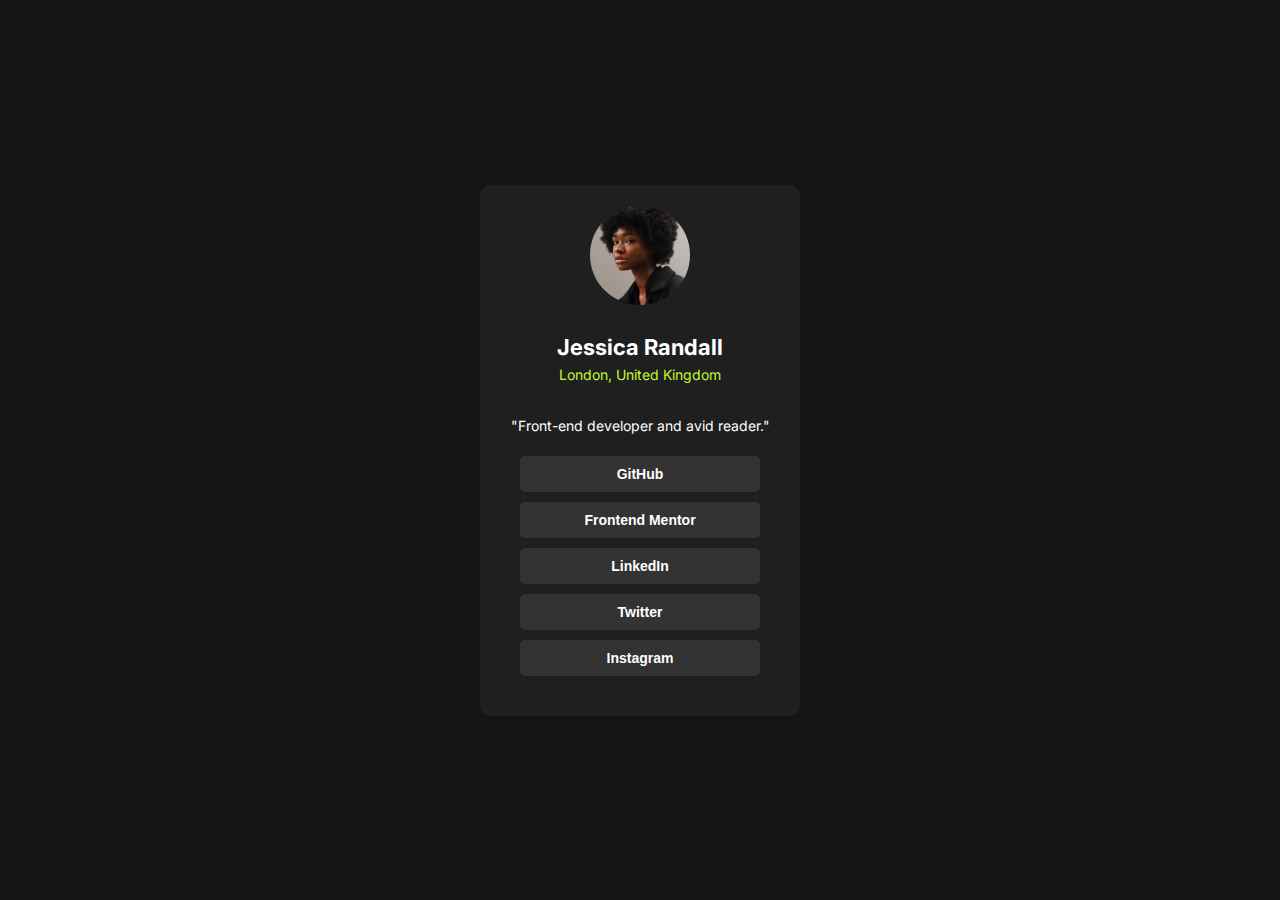
<file: index.html>
<!DOCTYPE html>
<html lang="en">
<head>
  <meta charset="UTF-8">
  <meta name="viewport" content="width=device-width, initial-scale=1.0"> <!-- displays site properly based on user's device -->
  <link href="https://fonts.googleapis.com/css2?family=Inter:wght@400;600;700&display=swap" rel="stylesheet">
  <link rel="stylesheet" href="style.css">
  <link rel="icon" type="image/png" sizes="32x32" href="./assets/images/favicon-32x32.png">
  
  <title>Frontend Mentor | Social links profile</title>

  <!-- Feel free to remove these styles or customise in your own stylesheet 👍 -->
  <style>
    .attribution { font-size: 11px; text-align: center; }
    .attribution a { color: hsl(228, 45%, 44%); }
  </style>
</head>
<body>


  <div class="container">
    <main>
        <img src="assets/images/avatar-jessica.jpeg" alt="Jessica">
      
        <h1>Jessica Randall</h1>
        <p class="location">London, United Kingdom</p>
        <p class="description">"Front-end developer and avid reader."</p>
      
      <div class="cardFooter">
       <button><a href="#">GitHub</a></button>
       <button><a href="#">Frontend Mentor</a></button>
       <button><a href="#">LinkedIn</a></button>
       <button><a href="#">Twitter</a></button>
       <button><a href="#">Instagram</a></button>
      </div>
    </main>
  </div>
  
  
</body>
</html>
</file>
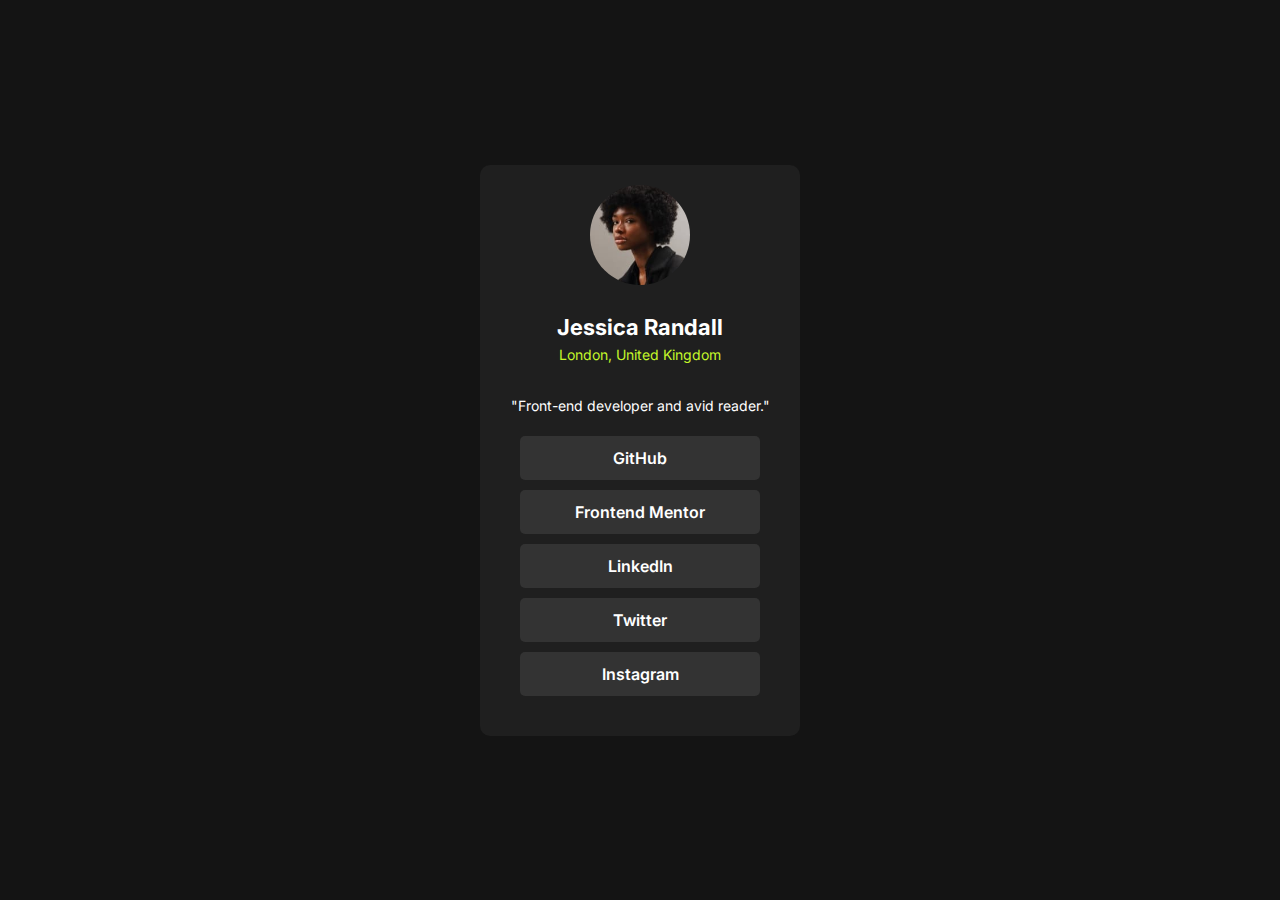
<file: social-links-profile-main/index.html>
<!DOCTYPE html>
<html lang="en">
<head>
  <meta charset="UTF-8">
  <meta name="viewport" content="width=device-width, initial-scale=1.0"> <!-- displays site properly based on user's device -->
  <link href="https://fonts.googleapis.com/css2?family=Inter:wght@400;600;700&display=swap" rel="stylesheet">
  <link rel="stylesheet" href="style.css">
  <link rel="icon" type="image/png" sizes="32x32" href="./assets/images/favicon-32x32.png">
  
  <title>Frontend Mentor | Social links profile</title>

  <!-- Feel free to remove these styles or customise in your own stylesheet 👍 -->
  <style>
    .attribution { font-size: 11px; text-align: center; }
    .attribution a { color: hsl(228, 45%, 44%); }
  </style>
</head>
<body>


  <div class="container">
    <main>
        <img src="assets/images/avatar-jessica.jpeg" alt="Jessica">
      
        <h1>Jessica Randall</h1>
        <p class="location">London, United Kingdom</p>
        <p class="description">"Front-end developer and avid reader."</p>
      
      <div class="cardFooter">
        <a class="btn" href="#">GitHub</a>
        <a class="btn" href="#">Frontend Mentor</a>
        <a class="btn" href="#">LinkedIn</a>
        <a class="btn" href="#">Twitter</a>
        <a class="btn" href="#">Instagram</a>
      </div>
    </main>
  </div>
  
  
</body>
</html>
</file>
<file: style.css>
*{
    margin: 0;
    padding: 0;
    box-sizing: border-box;
}

:root{
    --Green: hsl(75, 94%, 57%);
    --White: hsl(0, 0%, 100%);
    --Grey-700: hsl(0, 0%, 20%);
    --Grey-800: hsl(0, 0%, 12%);
    --Grey-900: hsl(0, 0%, 8%);
}
body{
    background-color: var(--Grey-900);
    color: var(--White);
    font-family: 'Inter', sans-serif;
    font-size: 16px;
    font-weight: 400;
    line-height: 1.5;
    text-align: center;
    display: flex;
    justify-content: center;
    align-items: center;
    height: 100vh;
}
.container{
    width: 320px;
    background-color: var(--Grey-800);
    border-radius: 10px;
    padding: 20px;
}
img{
    width: 100px;
    height: 100px;
    border-radius: 50%;
    margin-bottom: 20px;
    object-fit: cover;
    
}
h1{

    font-size: 22px;
}
.location{
    font-size: 14px;
    color: var(--Green);
}
.description{
    font-size: 14px;
    margin-top: 30px;
}

.cardFooter{
    display: flex;
    flex-direction: column;
    justify-content: center;
    align-items: center;
    gap: 10px;
    padding: 20px;

}
button{
    background-color: var(--Grey-700);
    color: var(--White);
    border: none;
    border-radius: 5px;
    padding: 10px 20px;
    width: 100%;
    cursor: pointer;
    text-align: center;
    font-size: 14px;
    font-weight: 600;
}     

button:hover{
    background-color: var(--Green);
    color: var(--Grey-900);
}

a{
    text-decoration: none;
    color: var(--White);
}
</file>
<file: social-links-profile-main/style.css>
*{
    margin: 0;
    padding: 0;
    box-sizing: border-box;
}

:root{
    --Green: hsl(75, 94%, 57%);
    --White: hsl(0, 0%, 100%);
    --Grey-700: hsl(0, 0%, 20%);
    --Grey-800: hsl(0, 0%, 12%);
    --Grey-900: hsl(0, 0%, 8%);
}
body{
    background-color: var(--Grey-900);
    color: var(--White);
    font-family: 'Inter', sans-serif;
    font-size: 16px;
    font-weight: 400;
    line-height: 1.5;
    text-align: center;
    display: flex;
    justify-content: center;
    align-items: center;
    height: 100vh;
}
.container{
    width: 320px;
    background-color: var(--Grey-800);
    border-radius: 10px;
    padding: 20px;
}
img{
    width: 100px;
    height: 100px;
    border-radius: 50%;
    margin-bottom: 20px;
    object-fit: cover;
    
}
h1{

    font-size: 22px;
}
.location{
    font-size: 14px;
    color: var(--Green);
}
.description{
    font-size: 14px;
    margin-top: 30px;
}

.cardFooter{
    display: flex;
    flex-direction: column;
    justify-content: center;
    align-items: center;
    gap: 10px;
    padding: 20px;

}
.btn {
    display: block;
    width: 100%;
    background-color: var(--Grey-700);
    color: var(--White);
    padding: 10px 20px;
    border-radius: 5px;
    font-weight: 600;
    text-decoration: none;
  }
  .btn:hover {
    background-color: var(--Green);
    color: var(--Grey-900);
  }
  

a{
    text-decoration: none;
    color: var(--White);
}
</file>
